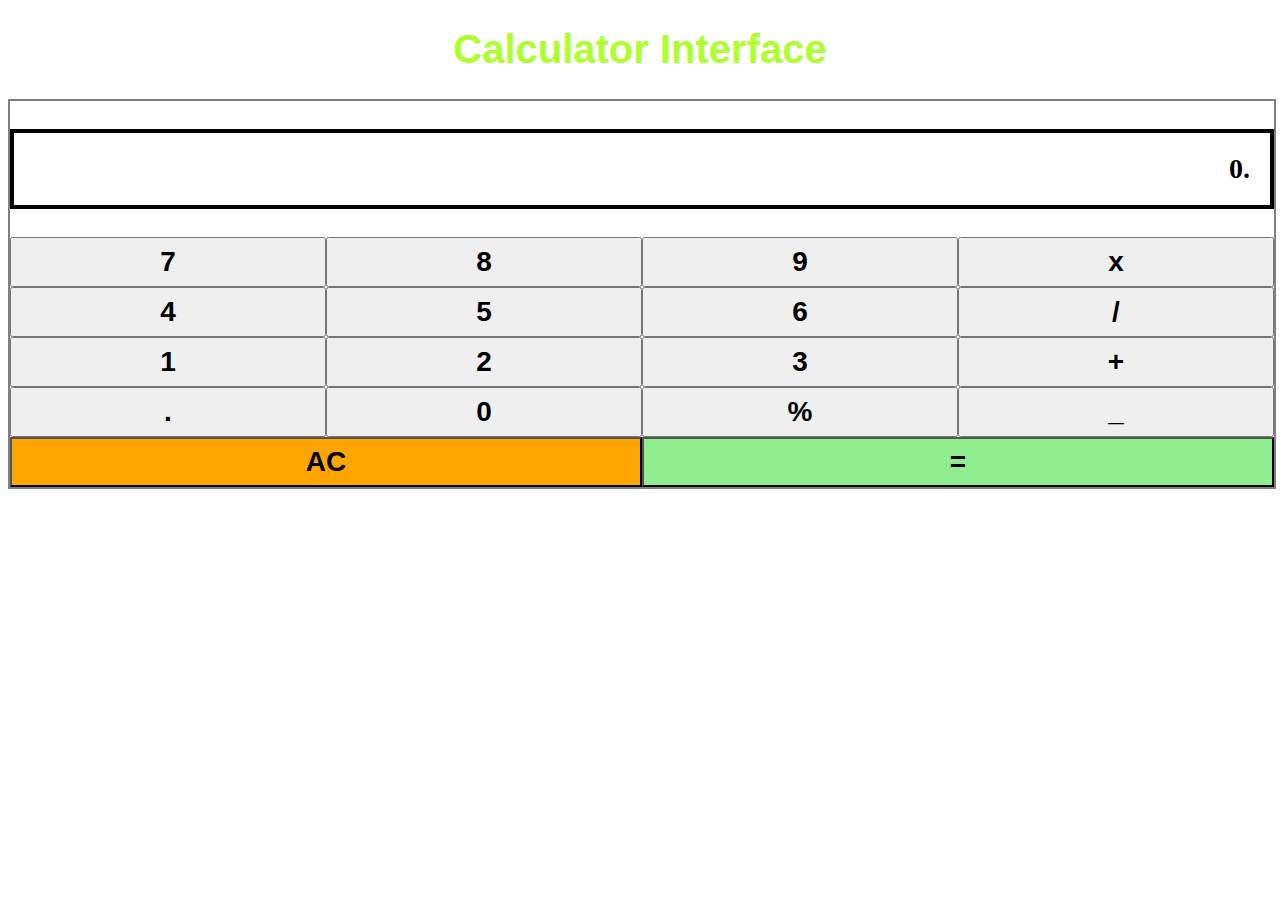
<file: calculadora/index.html>
<!DOCTYPE html>
<html lang="es">
<head>
	<meta charset="UTF-8">
	<meta name="viewport" content="width=device-width, initial-scale=1.0">
	<link rel="stylesheet" href="css/style.css">
	<title>Inferfaz Calculadora</title>
</head>
<body>
	<h1>Calculator Interface</h1>
    <div>
		<p>0.</p>
		<button>7</button>
		<button>8</button>
		<button>9</button>
		<button>x</button>
		<button>4</button>
		<button>5</button>
		<button>6</button>
		<button>/</button>
		<button>1</button>
		<button>2</button>
		<button>3</button>
		<button>+</button>
		<button>.</button>
		<button>0</button>
		<button>%</button>
		<button>_</button>
		<button class="clear">AC</button>
		<button class="submit">=</button>
    </div>
</body>
</html>
</file>
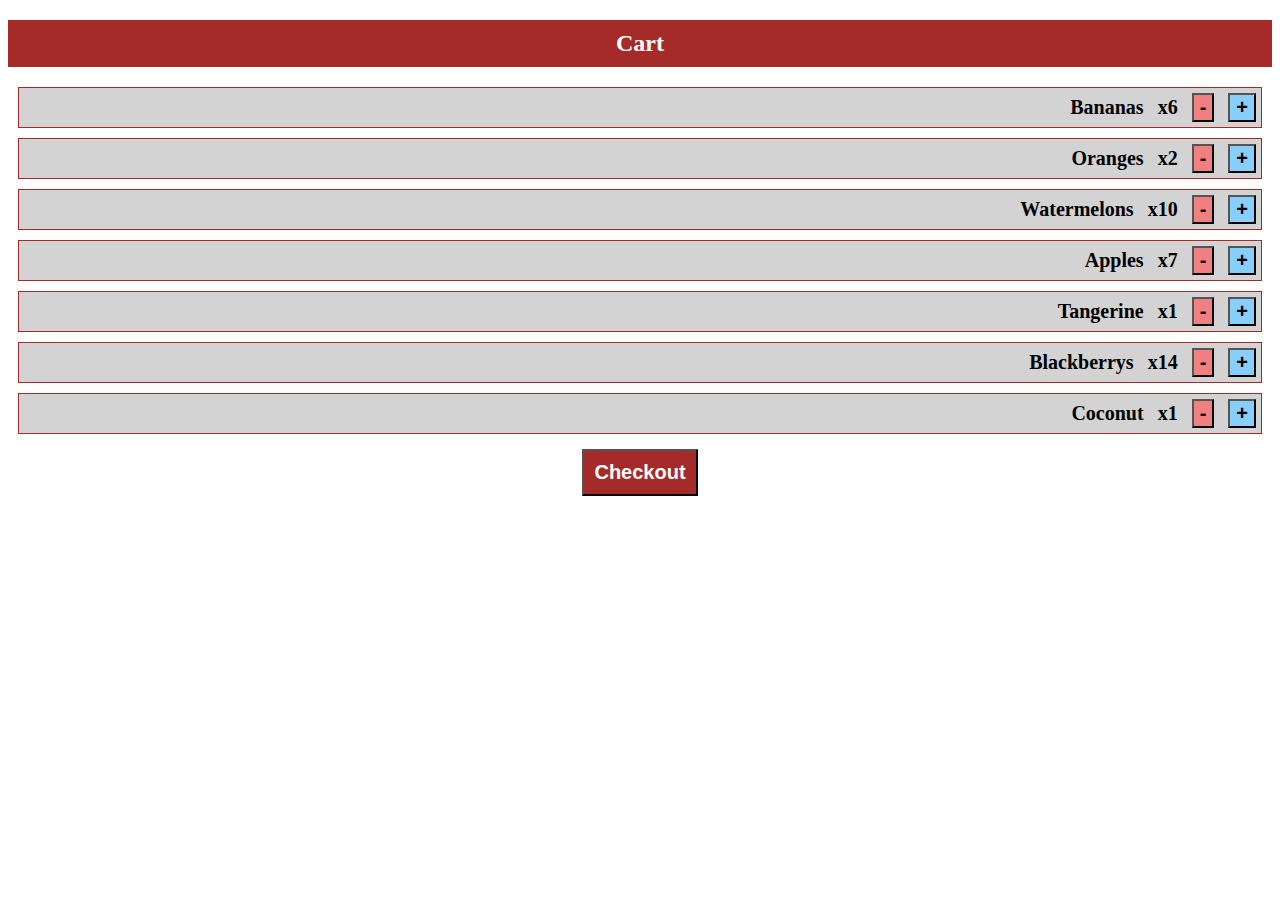
<file: car_online/index.html>
<!DOCTYPE html>
<html lang="en">
<head>
	<meta charset="UTF-8">
	<meta name="viewport" content="width=device-width, initial-scale=1.0">
	<link rel="stylesheet" href="css/style.css">
	<title>Document</title>
</head>
<body>
	<h2>Cart</h2>
	<div class="item">
		<span class="itemName">Bananas</span>
		<span class="quantity">x6</span>
		<button class="restar">-</button>
		<button class="sumar">+</button>
	</div>
	<div class="item">
		<span class="itemName">Oranges</span>
		<span class="quantity">x2</span>
		<button class="restar">-</button>
		<button class="sumar">+</button>
	</div>
	<div class="item">
		<span class="itemName">Watermelons</span>
		<span class="quantity">x10</span>
		<button class="restar">-</button>
		<button class="sumar">+</button>
	</div>
	<div class="item">
		<span class="itemName">Apples</span>
		<span class="quantity">x7</span>
		<button class="restar">-</button>
		<button class="sumar">+</button>
	</div>
	<div class="item">
		<span class="itemName">Tangerine</span>
		<span class="quantity">x1</span>
		<button class="restar">-</button>
		<button class="sumar">+</button>
	</div>
	<div class="item">
		<span class="itemName">Blackberrys</span>
		<span class="quantity">x14</span>
		<button class="restar">-</button>
		<button class="sumar">+</button>
	</div>
	<div class="item">
		<span class="itemName">Coconut</span>
		<span class="quantity">x1</span>
		<button class="restar">-</button>
		<button class="sumar">+</button>
	</div>
	<button id="checkout">Checkout</button>
</body>
</html>
</file>
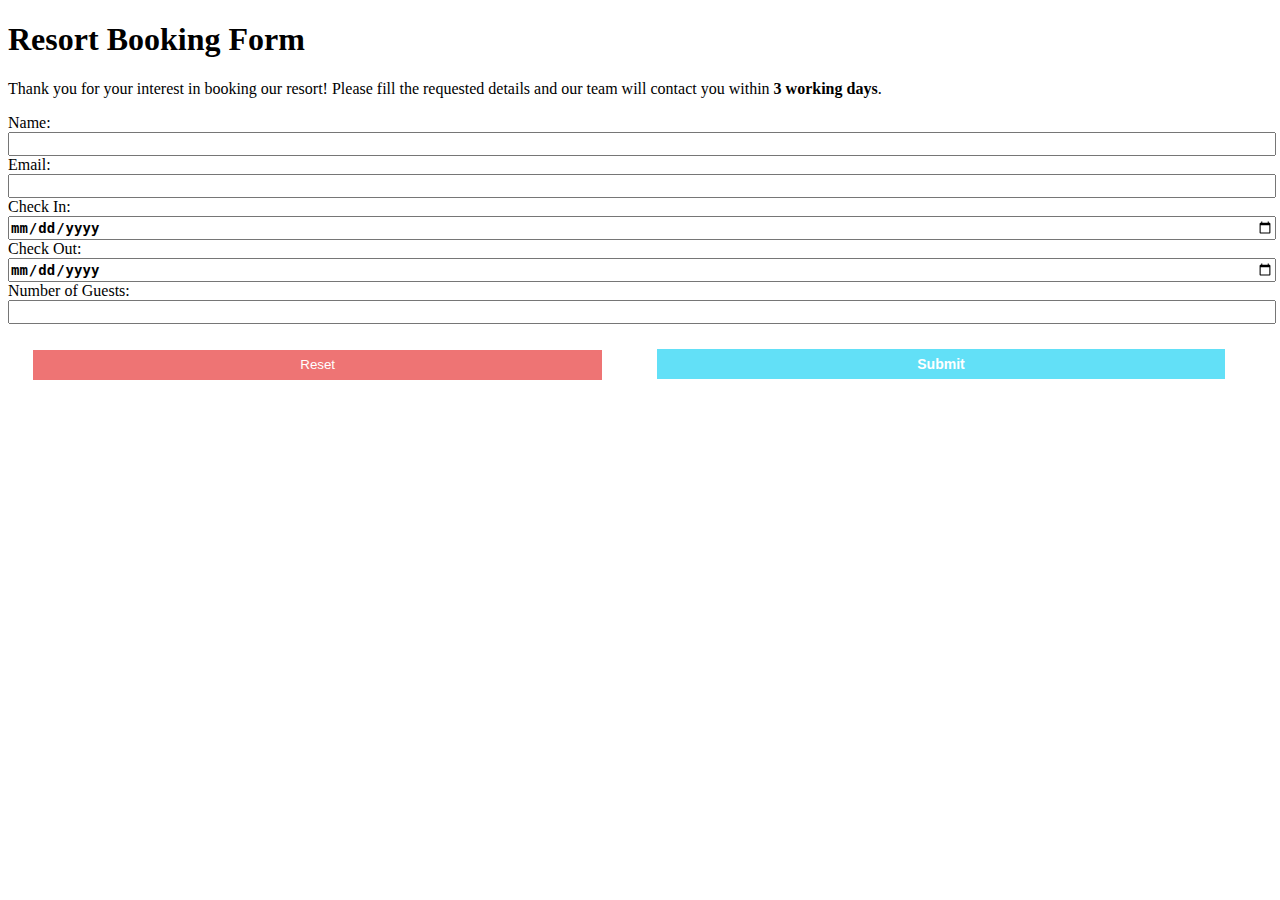
<file: contact-form/index.html>
<!DOCTYPE html>
<html lang="en">
<head>
	<meta charset="UTF-8">
	<meta name="viewport" content="width=device-width, initial-scale=1.0">
	<link rel="stylesheet" href="css/style.css">
	<title>Contact Us Form</title>
</head>
<body>
	<h1>Resort Booking Form</h1>
	<p> Thank you for your interest in booking our resort! Please fill
		the requested details and our team will contact you within <span>3
		working days</span>. </p>
	<form>
		<label>Name: </label>
		<input type="text"><br>
		<label>Email: </label>
		<input type="email"><br>
		<label>Check In: </label>
		<input type="date"><br>
		<label>Check Out: </label>
		<input type="date"><br>
		<label>Number of Guests: </label>
		<input type="number"><br>
		<button class="reset-btn">Reset</button>
		<input type="submit" class="submit-btn" value="Submit">
	</form>
</body>
</html>
</file>
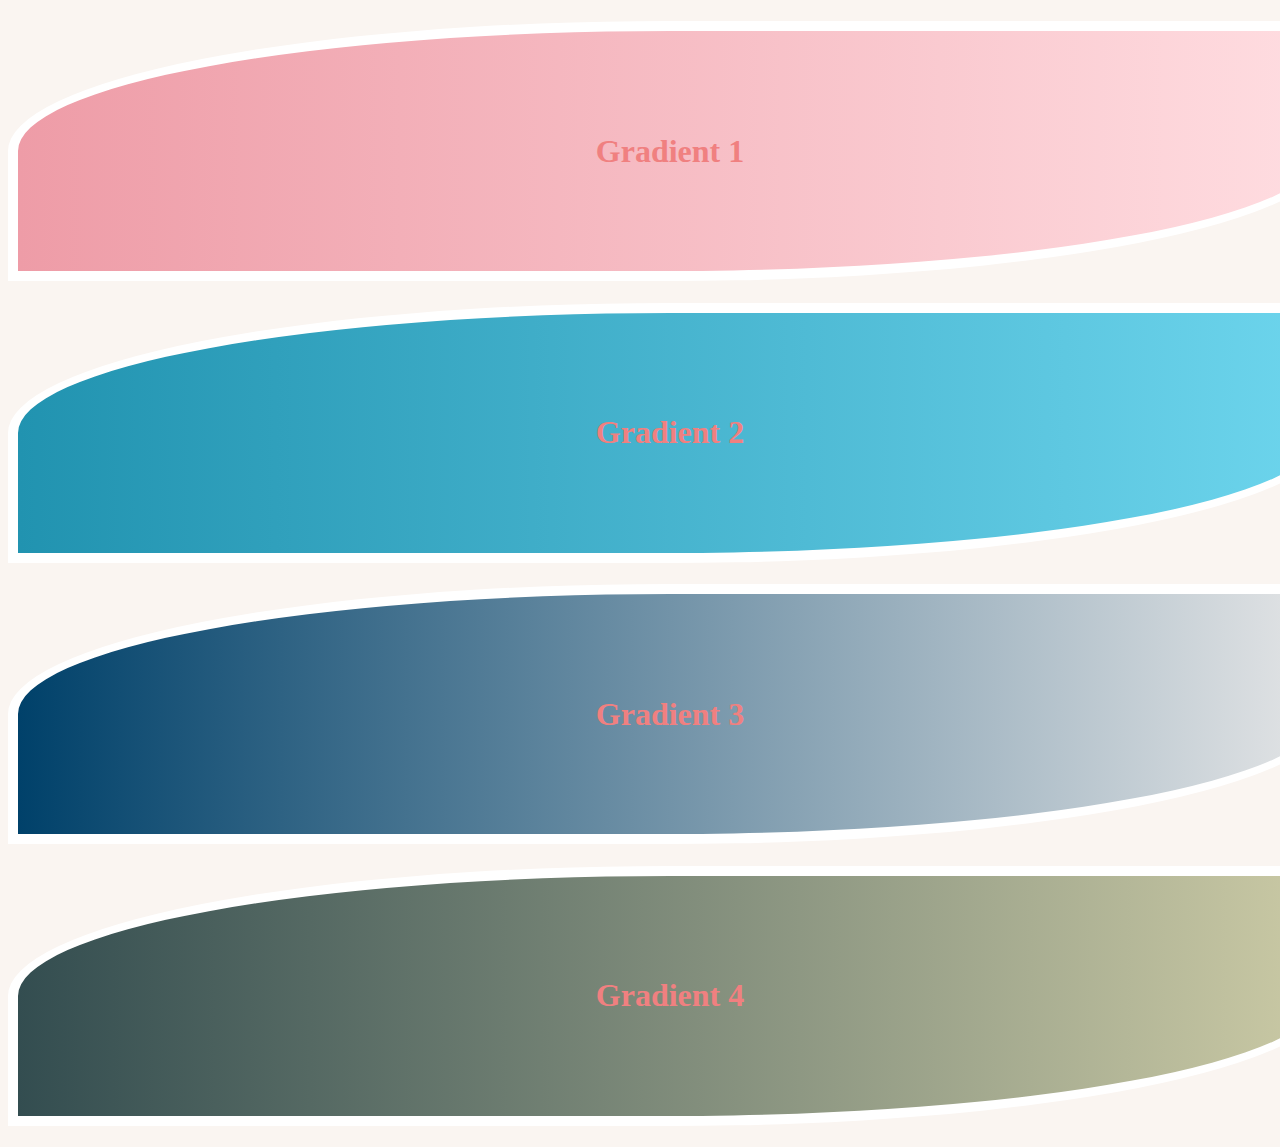
<file: hexadecimales/index.html>
<!DOCTYPE html>
<html lang="es">
<head>
	<meta charset="UTF-8">
	<meta name="viewport" content="width=device-width, initial-scale=1.0">
	<link href="css/style.css" rel="stylesheet">
	<title>Colores Hexadecimales</title>
</head>
<body>
	<div>
		<h1 class="gradient1">Gradient 1</h1>
		<h1 class="gradient2">Gradient 2</h1>
		<h1 class="gradient3">Gradient 3</h1>
		<h1 class="gradient4">Gradient 4</h1>
	</div>
</body>
</html>
</file>
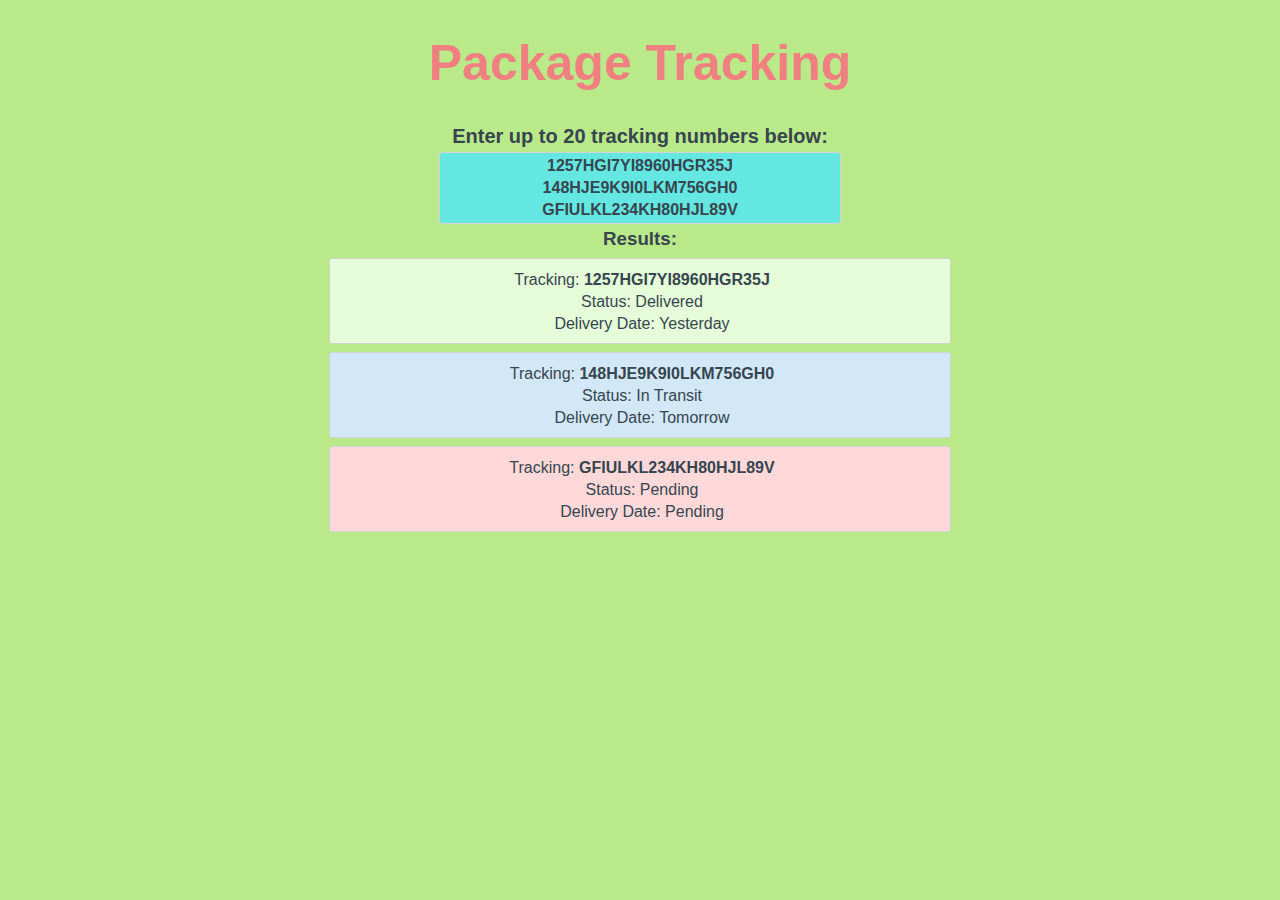
<file: package tracking/index.html>
<!DOCTYPE html>
<html lang="en">
<head>
	<meta charset="UTF-8">
	<meta name="viewport" content="width=device-width, initial-scale=1.0">
	<link rel="stylesheet" href="css/style.css">
	<title>Package Tracker</title>
</head>
<body>
	<h1>Package Tracking</h1>
	<p style="font-weight: bold; font-size: 20px;">Enter up to 20 tracking
		numbers below:</p>
	<div class="packageInput border">
		<p>1257HGI7YI8960HGR35J</p>
		<p>148HJE9K9I0LKM756GH0</p>
		<p>GFIULKL234KH80HJL89V</p>
	</div>
	<h3>Results:</h3>
	<div class="result delivered border">
		<p>Tracking: <span style="font-weight: bold;">1257HGI7YI8960HGR35J</span>
		</p>
		<p>Status: Delivered</p>
		<p>Delivery Date: Yesterday</p>
	</div>
	<div class="result inTransit border">
		<p>Tracking: <span class="bold">148HJE9K9I0LKM756GH0</span></p>
		<p>Status: In Transit</p>
		<p>Delivery Date: Tomorrow</p>
	</div>
	<div class="result pending border">
		<p>Tracking: <span class="bold">GFIULKL234KH80HJL89V</span></p>
		<p>Status: Pending</p>
		<p>Delivery Date: Pending</p>
	</div>
</body>
</html>
</file>
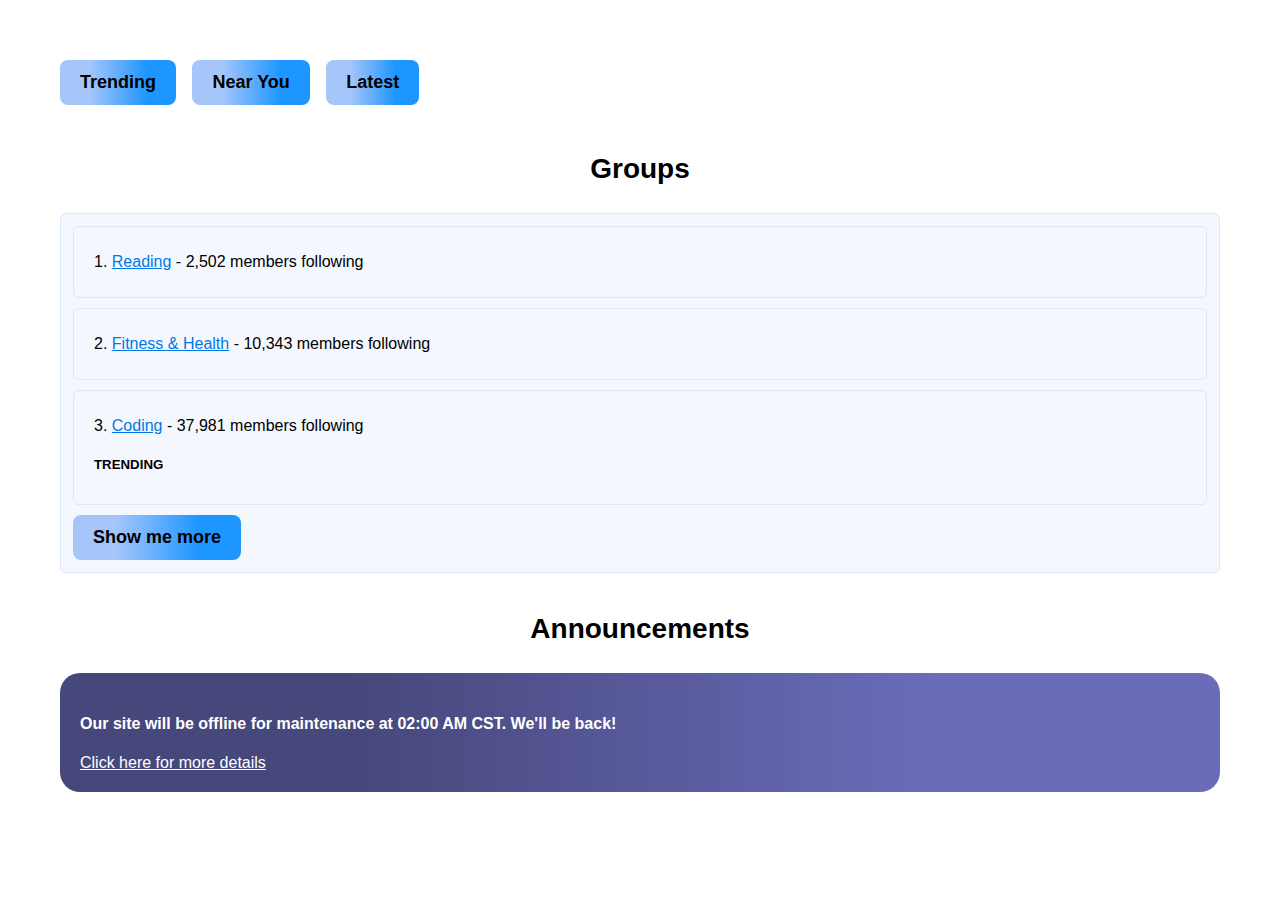
<file: rs/index.html>
<!DOCTYPE html>
<html lang="en">
<head>
	<meta charset="UTF-8">
	<meta name="viewport" content="width=device-width, initial-scale=1.0">
	<link rel="stylesheet" href="css/style.css">
	<title>Pagina de Inicio Redes Sociales</title>
</head>
<body>
	<main class="main-container">
		<div class="filter-container">
			<button class="filter-button"> Trending </button>
			<button class="filter-button"> Near You </button>
			<button class="filter-button"> Latest </button>
		</div>
		<h3>Groups</h3>
		<div class="groups-container">
			<div class="group reading">
				<p>1. <a href="https://mock.getmimo.com">Reading</a> - 2,502 members
				following</p>
			</div>
			<div class="group fitness">
				<p>2. <a href="https://mock.getmimo.com">Fitness & Health</a> - 10,343
				members following</p>
			</div>
			<div class="group coding">
				<p>3. <a href="https://mock.getmimo.com">Coding</a> - 37,981 members
				following</p>
				<h5>TRENDING</h5>
			</div>
			<div class="groups-button-container">
				<button class="groups-button"> Show me more </button>
			</div>
		</div>
		<div class="announcements-container">
			<h3>Announcements</h3>
			<div class="announcement">
				<h4>Our site will be offline for maintenance at 02:00 AM CST. We'll be
				back!</h4>
				<a href="https://mock.getmimo.com">Click here for more details</a>
			</div>
		</div>
	</main>
</body>
</html>
</file>
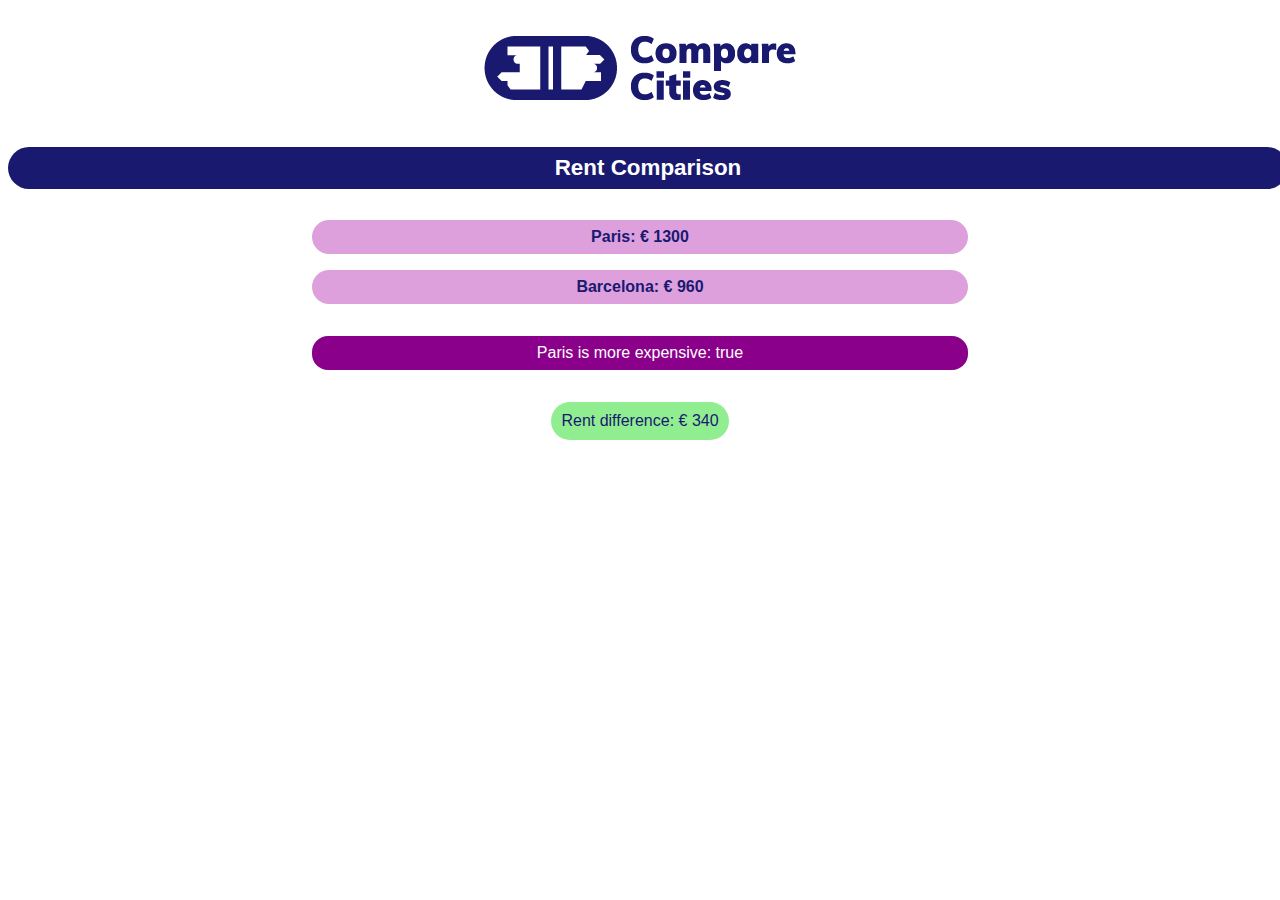
<file: JavaScript/compare/index.html>
<!DOCTYPE html>
<html lang="en">
<head>
	<meta charset="UTF-8">
	<meta name="viewport" content="width=device-width, initial-scale=1.0">
	<link rel="stylesheet" href="css/style.css">
	<title>Comparacion de alquileres</title>
</head>
<body>
	<img src="./img/compare-cities.png">
	<h1>Rent Comparison</h1>
	<div class="container">
		<p class="city">
			<strong id="city1"></strong>
		</p>
		<p class="city">
			<strong id="city2"></strong>
		</p>
		<p id="comparison"></p>
		<p id="difference"></p>
	</div>
	<script src="js/archivo.js"></script>
</body>
</html>
</file>
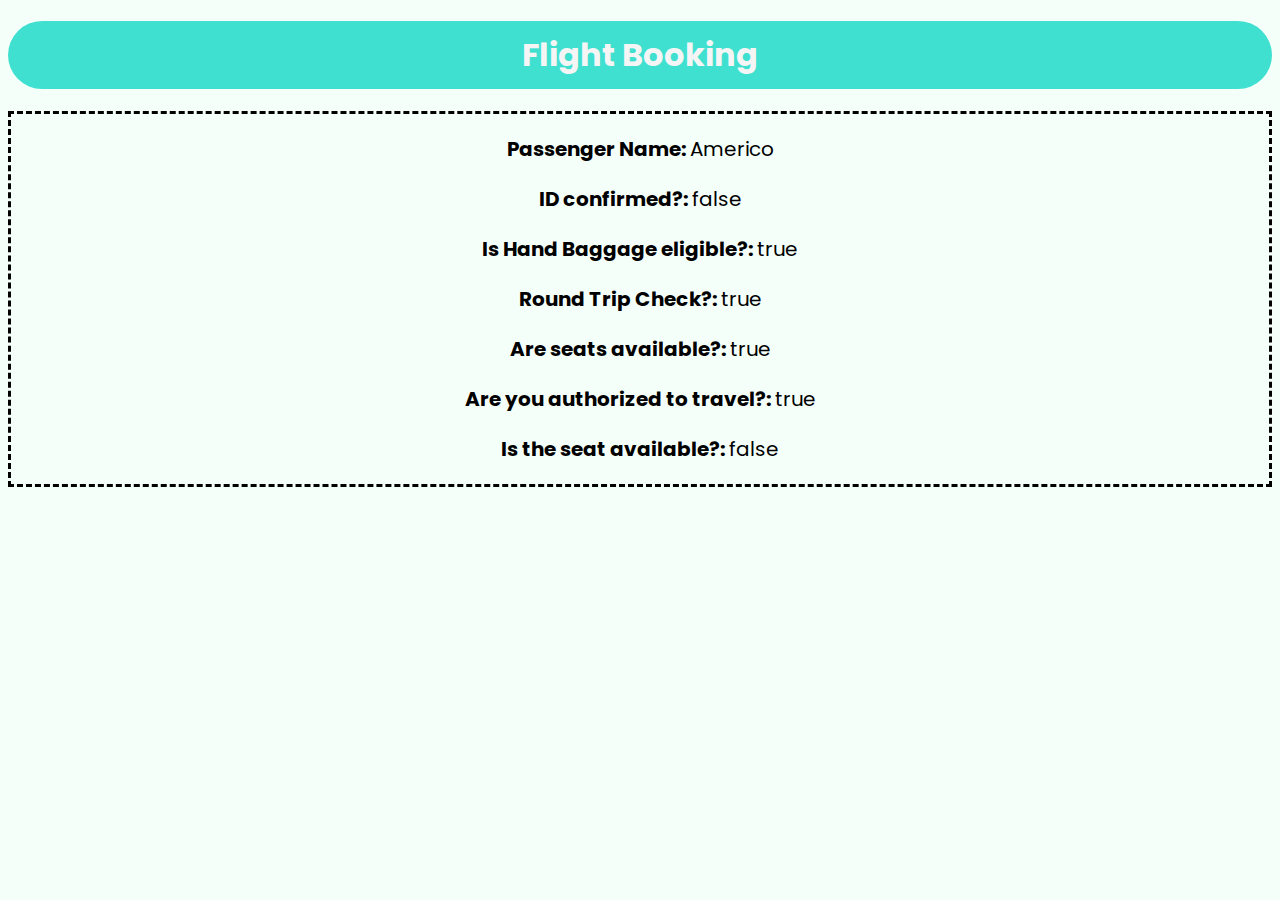
<file: JavaScript/reserva/index.html>
<!DOCTYPE html>
<html lang="en">
<head>
	<meta charset="UTF-8">
	<meta name="viewport" content="width=device-width, initial-scale=1.0">
	<link rel="stylesheet" href="css/style.css">
	<title>App reserva de vuelos</title>
</head>
<body>
	<h1>Flight Booking</h1>
	<div>
		<p>Passenger Name: <span id="name"></span></p>
		<p>ID confirmed?: <span id="id"></span></p>
		<p>Is Hand Baggage eligible?: <span id="bag"></span></p>
		<p>Round Trip Check?: <span id="des"></span></p>
		<p>Are seats available?: <span id="seat"></span></p>
		<p>Are you authorized to travel?: <span id="travel"></span></p>
		<p>Is the seat available?: <span id="pasillo"></span></p>
	</div>
	<script src="js/archivo.js"></script>
</body>
</html>
</file>
<file: calculadora/css/style.css>
div {
	border: 2px solid gray;
	font-size: 0;
	width: 100%;
}

button {
	width: 25%;
	height: 50px;
	font-size: 28px;
	font-weight: bold;
}

p {
	border: 4px solid black;
	padding: 20px;
	text-align: right;
	font-size: 28px;
	font-weight: bold;
}

h1 {
	text-align: center;
	color: greenyellow;
	font-size: 40px;
	font-weight: bold;
	font-family: 'Franklin Gothic Medium', 'Arial Narrow', Arial, sans-serif;
}

.clear {
	width: 50%;
	background-color: orange;
}

.submit {
	width: 50%;
	background-color: lightgreen;
}
</file>
<file: car_online/css/style.css>
body {
	text-align: center;
}

.item {
	background-color: lightgrey;
	text-align: right;
	border: 1px solid brown;
	margin: 10px;
}

.itemName,
.quantity,
button {
	font-size: 20px;
	font-weight: bold;
	margin: 5px;
}

.restar {
	font-weight: bold;
	background-color: lightcoral;
}

.sumar {
	font-weight: bold;
	background-color: lightskyblue;
}

h2,
#checkout {
	background-color: brown;
	color: white;
	padding: 10px;
}
</file>
<file: contact-form/css/style.css>
body {
	font-family: Tahoma;
}

p {
	font-family: Segoe UI;
}

span {
	font-weight: bold;
}

form {
	width: 100%;
	margin: 0;
	padding: 0;
}

input {
	width: inherit;
	height: 20px;
	font-size: 14px;
	font-weight: bold;
	margin: inherit;
	padding: inherit;
}

.reset-btn,
.submit-btn {
	margin: 2%;
	border: 0px;
	width: 45%;
	height: 30px;
	color: white;
}

.reset-btn {
	background-color: #EE7474;
}

.submit-btn {
	background-color: #62E0F7;
}
</file>
<file: hexadecimales/css/style.css>
.gradient1 {
	background: linear-gradient(to right, #EE9CA7, #FFDDE1);
}

.gradient2 {
	background: linear-gradient(to right, #2193B0, #6DD5ED);
}

.gradient3 {
	background: linear-gradient(90deg, #00416A, #E4E5E6);
}

.gradient4 {
	background: linear-gradient(90deg, #334D50, #CBCAA5);
}

h1 {
	border-radius: 50% 0 50% 0;
	border: solid 10px white;
	padding: 20px;
	width: 100%;
	height: 200px;
	display: flex;
	justify-content: center;
	align-items: center;
	-webkit-border-radius: 50% 0 50% 0;
	-moz-border-radius: 50% 0 50% 0;
	-ms-border-radius: 50% 0 50% 0;
	-o-border-radius: 50% 0 50% 0;
}

body {
	color: lightcoral;
	text-align: center;
	background-color: #FAF5F1;
}
</file>
<file: package tracking/css/style.css>
body {
	max-width: 800px;
	min-width: 500px;
	margin: auto;
	background-color: #B9E989;
	font-family: Arial, Helvetica, sans-serif;
	text-align: center;
	color: #36454F;
}

h1{
	font-family: Verdana, Geneva, Tahoma, sans-serif;
	font-size: 50px;
	font-weight: bold;
	color: lightcoral;
}

p, h3 {
	margin-top: 4px;
	margin-bottom: 4px;
}

.packageInput {
	width: 50%;
	height: 70px;
	margin: auto;
	background-color: rgb(101, 231, 225);
	font-weight: bold;
}

.border {
	border: 1px solid #D3D3D3;
	border-radius: 3px;
}

.result {
	width: 75%;
	height: 4em;
	margin: auto;
	margin-top: 8px;
	padding: 10px;
}

.result p {
	margin: 0px;
	padding: 2px 0 2px 4px;
}

.delivered {
	background-color: #E5FDD9;
}

.bold {
	font-weight: bold;
}

.inTransit {
	background-color: #D2E8F8;
}

.pending {
	background-color: #FFD9D9;
}
</file>
<file: rs/css/style.css>
body {
	margin: 0;
	font-family: 'Trebuchet MS', Tahoma, sans-serif;
}

.main-container {
	margin: 60px 60px 20px 60px;
}

a {
	color: #0078E6;
}

h3 {
	font-size: 28px;
	text-align: center;
	font-weight: bold;
}

.groups-container {
	height: auto;
	padding: 12px;
	background-color: #F4F8FE;
	border: 1px solid #D9E8FB;
	border-radius: 6px;
}

.group {
	padding: 10px 20px;
	margin-bottom: 10px;
	border: 1px solid #D9E8FB;
	border-radius: 6px;
}

.groups-button,
.filter-button {
	color: black;
	font-size: 18px;
	font-weight: bold;
	border: none;
	border-radius: 8px;
	background-image: linear-gradient(to left, #1E96FF 25%, rgb(166, 198, 250) 75%);
	margin-right: 12px;
	padding: 12px 20px;
}

.filter-container {
	margin-bottom: 25px;
	padding-bottom: 20px;
}

.announcements-container {
	height: 160px;
	margin-top: 40px;
}

.announcement {
	border-radius: 20px;
	height: auto;
	width: auto;
	padding: 20px;
	color: white;
	background-image: linear-gradient(to right, #46477A 25%, #6A6CBA 75%);
}

.announcement > a {
	color: white;
}
</file>
<file: JavaScript/compare/css/style.css>
body {
	font-family: Verdana, Geneva, Tahoma, sans-serif;
	color: midnightBlue;
	text-align: center;
}

.container {
	display: flex;
	flex-direction: column;
	align-items: center;
}

h1 {
	font-size: 1.4em;
	color: white;
	background: midnightblue;
	padding: 8px;
	width: 100%;
	border-radius: 40px;
	-webkit-border-radius: 40px;
	-moz-border-radius: 40px;
	-ms-border-radius: 40px;
	-o-border-radius: 40px;
}

.city {
	background-color: plum;
	padding: 8px;
	margin-bottom: 0px;
	width: 50vw;
	border-radius: 20px;
	-webkit-border-radius: 20px;
	-moz-border-radius: 20px;
	-ms-border-radius: 20px;
	-o-border-radius: 20px;
}

#comparison {
	background-color: darkmagenta;
	color: white;
	border-radius: 16px;
	padding: 8px;
	margin-top: 32px;
	width: 50vw;
	-webkit-border-radius: 16px;
	-moz-border-radius: 16px;
	-ms-border-radius: 16px;
	-o-border-radius: 16px;
}

#difference{
	background-color: lightgreen;
	padding: 10px;
	border-radius: 20px;
	-webkit-border-radius: 20px;
	-moz-border-radius: 20px;
	-ms-border-radius: 20px;
	-o-border-radius: 20px;
}
</file>
<file: JavaScript/reserva/css/style.css>
@import url('https://fonts.googleapis.com/css2?family=Lato&family=Poppins:wght@300&display=swap');

body {
	background: mintcream;
	font-family: Poppins;
	text-align: center;
}

h1 {
	background: turquoise;
	padding: 10px;
	color: whitesmoke;
	border-radius: 40px;
	-webkit-border-radius: 40px;
	-moz-border-radius: 40px;
	-ms-border-radius: 40px;
	-o-border-radius: 40px;
}

div {
	border-style: dashed;
}

p {
	font-weight: bold;
	font-size: 20px;
}

span {
	font-weight: lighter;
}
</file>
